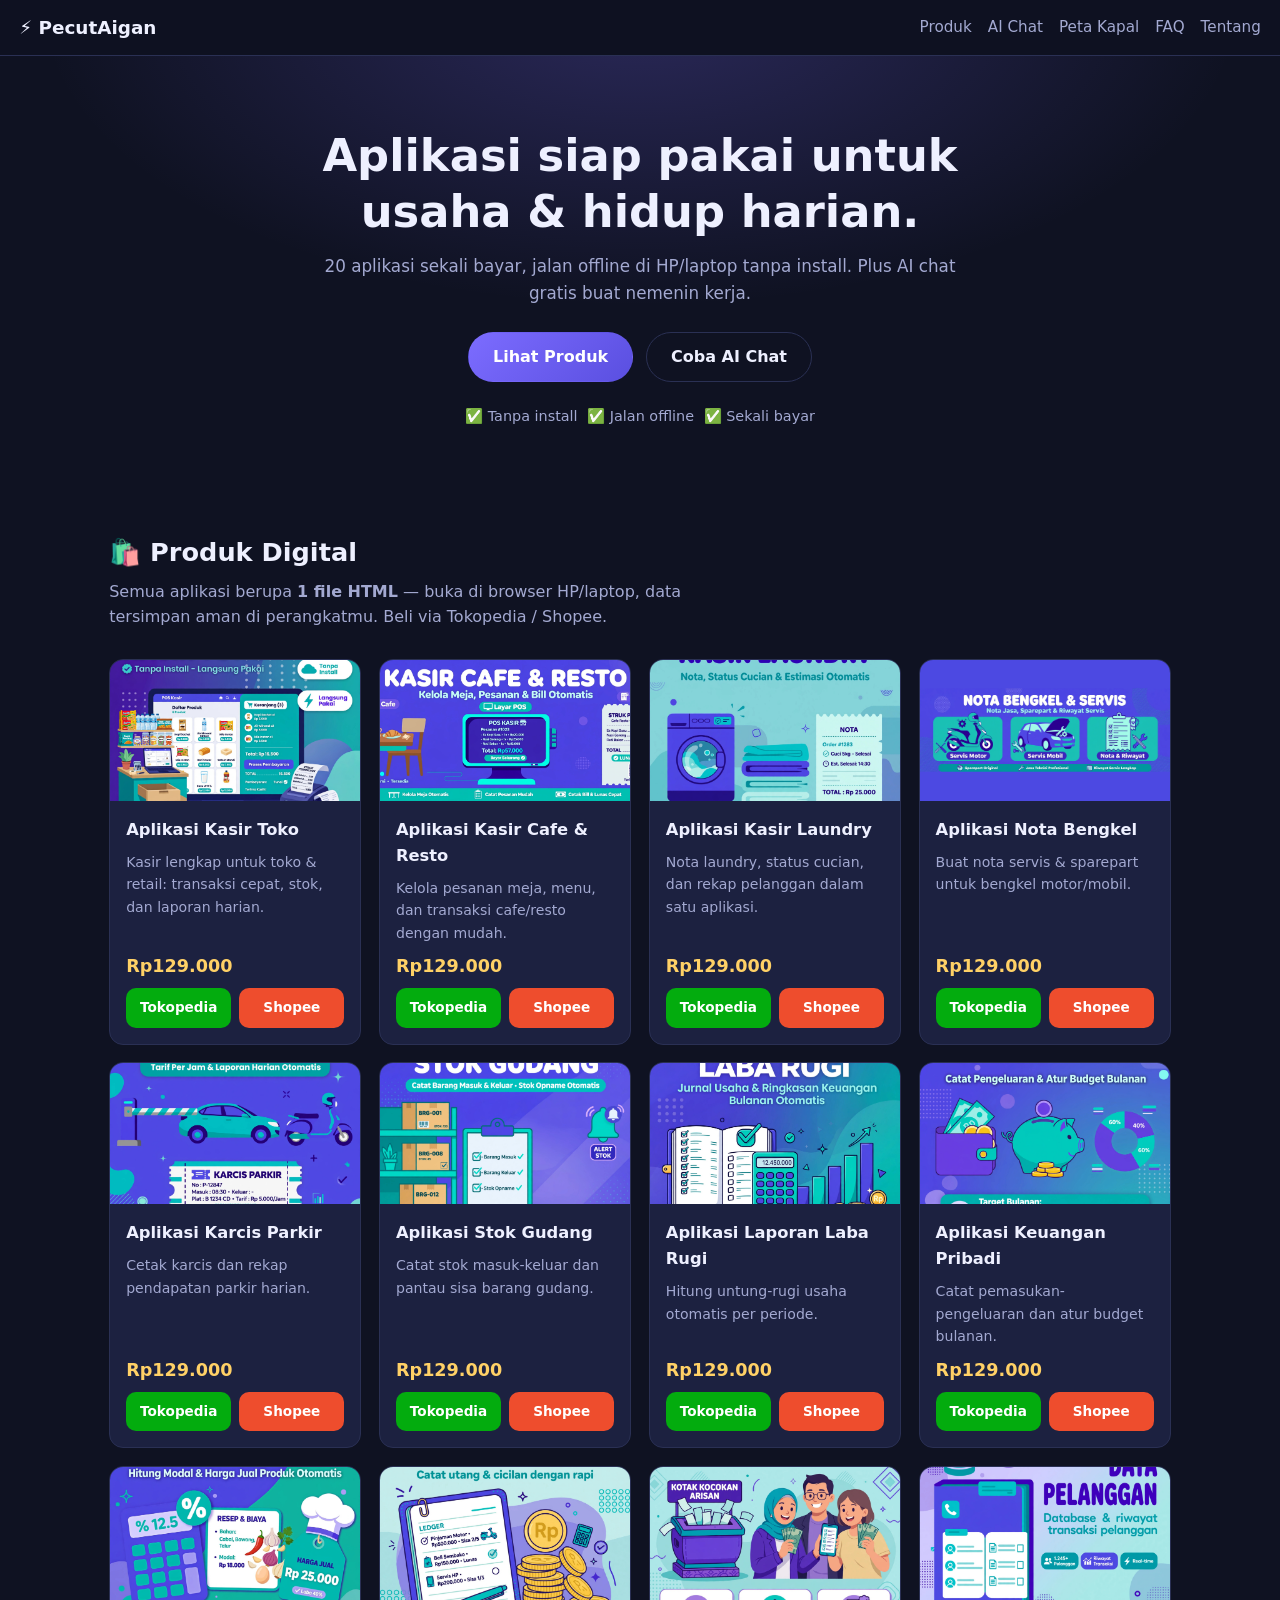
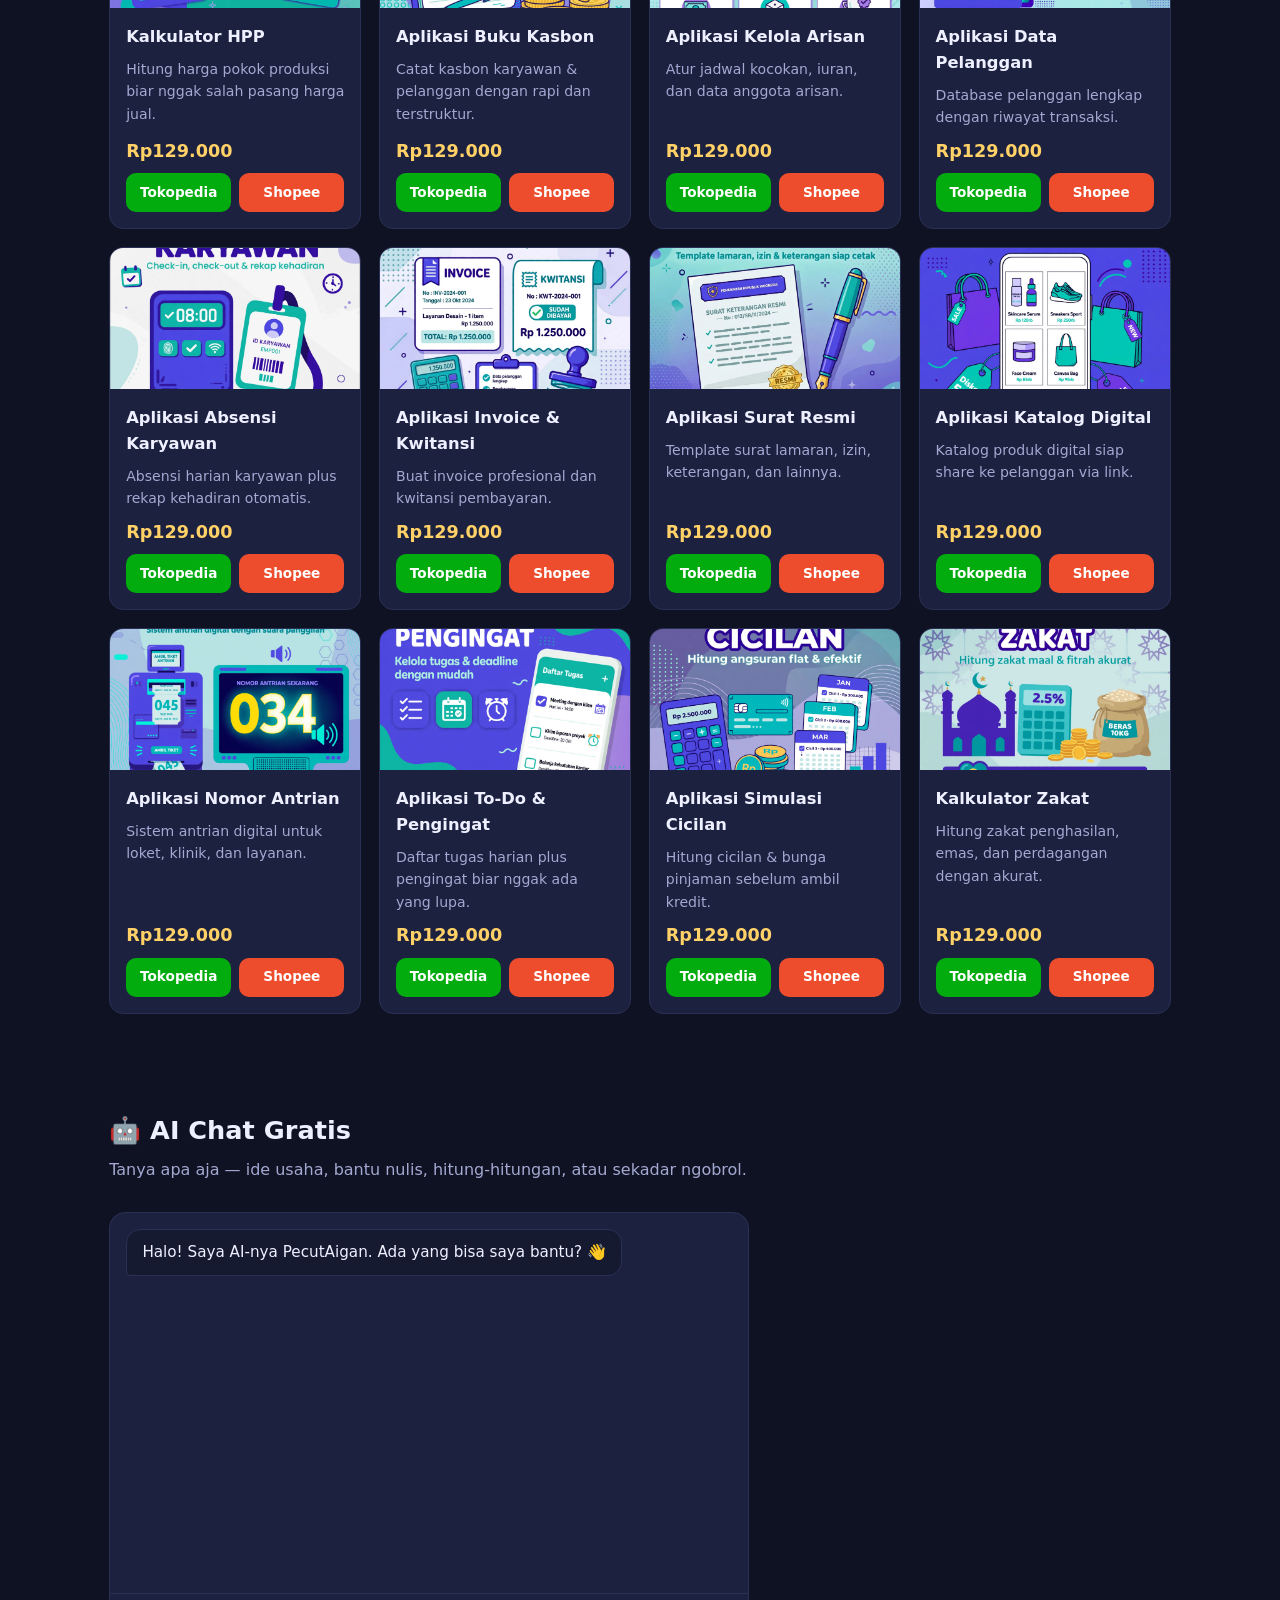
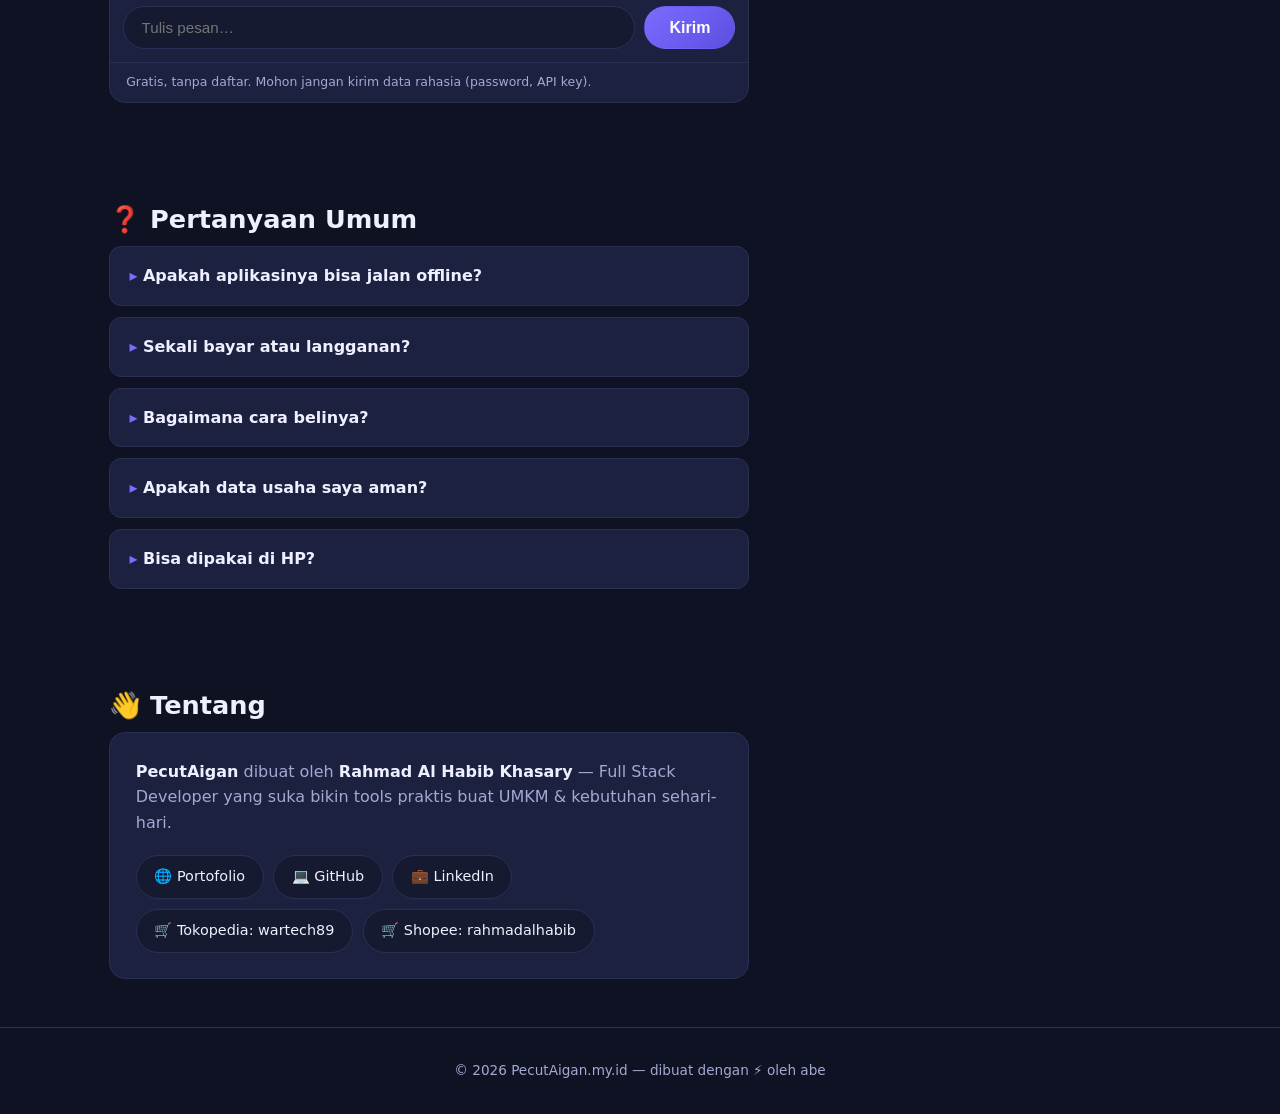
<file: index.html>
<!DOCTYPE html>
<html lang="id">
<head>
<meta charset="UTF-8">
<meta name="viewport" content="width=device-width, initial-scale=1.0">
<title>PecutAigan — Aplikasi Siap Pakai & AI Chat Gratis</title>
<meta name="description" content="PecutAigan: koleksi aplikasi siap pakai untuk usaha & kebutuhan harian — aplikasi kasir toko, kasir cafe, kasir laundry, nota bengkel, stok gudang, dan lainnya. Sekali bayar Rp129rb, jalan offline tanpa install. Plus AI chat gratis.">
<meta name="keywords" content="aplikasi kasir, aplikasi kasir toko, aplikasi kasir offline, aplikasi UMKM, aplikasi kasir sekali bayar, software toko, PecutAigan">
<meta name="author" content="Rahmad Al Habib Khasary">
<meta name="robots" content="index, follow">
<link rel="canonical" href="https://pecutaigan.my.id/">
<meta property="og:type" content="website">
<meta property="og:site_name" content="PecutAigan">
<meta property="og:title" content="PecutAigan — Aplikasi Siap Pakai & AI Chat Gratis">
<meta property="og:description" content="20 aplikasi siap pakai untuk usaha & kebutuhan harian. Sekali bayar, jalan offline tanpa install. Plus AI chat gratis.">
<meta property="og:url" content="https://pecutaigan.my.id/">
<meta property="og:image" content="https://pecutaigan.my.id/assets/kasir-toko.jpg">
<meta property="og:locale" content="id_ID">
<meta name="twitter:card" content="summary_large_image">
<meta name="twitter:title" content="PecutAigan — Aplikasi Siap Pakai & AI Chat Gratis">
<meta name="twitter:description" content="20 aplikasi siap pakai untuk usaha & kebutuhan harian. Sekali bayar, jalan offline tanpa install.">
<meta name="twitter:image" content="https://pecutaigan.my.id/assets/kasir-toko.jpg">
<link rel="stylesheet" href="styles.css">
<link rel="icon" href="data:image/svg+xml,<svg xmlns='http://www.w3.org/2000/svg' viewBox='0 0 100 100'><text y='.9em' font-size='90'>⚡</text></svg>">
<script type="application/ld+json">
{"@context":"https://schema.org","@graph":[{"@type":"Organization","name":"PecutAigan","url":"https://pecutaigan.my.id/","logo":"https://pecutaigan.my.id/assets/kasir-toko.jpg","sameAs":["https://abewartech.github.io","https://github.com/abewartech","https://www.linkedin.com/in/rahmad-al-habib-khasary","https://www.tokopedia.com/wartech89","https://shopee.co.id/rahmadalhabib"]},{"@type":"WebSite","name":"PecutAigan","url":"https://pecutaigan.my.id/","inLanguage":"id"},{"@type":"ItemList","name":"Produk Digital PecutAigan","itemListElement":[{"@type":"Product","position":1,"name":"Aplikasi Kasir Toko","description":"Kasir lengkap untuk toko & retail: transaksi cepat, stok, dan laporan harian.","image":"https://pecutaigan.my.id/assets/kasir-toko.jpg","brand":{"@type":"Brand","name":"PecutAigan"},"offers":{"@type":"Offer","price":"129000","priceCurrency":"IDR","availability":"https://schema.org/InStock","url":"https://pecutaigan.my.id/#produk"}},{"@type":"Product","position":2,"name":"Aplikasi Kasir Cafe & Resto","description":"Kelola pesanan meja, menu, dan transaksi cafe/resto dengan mudah.","image":"https://pecutaigan.my.id/assets/kasir-cafe-resto.jpg","brand":{"@type":"Brand","name":"PecutAigan"},"offers":{"@type":"Offer","price":"129000","priceCurrency":"IDR","availability":"https://schema.org/InStock","url":"https://pecutaigan.my.id/#produk"}},{"@type":"Product","position":3,"name":"Aplikasi Kasir Laundry","description":"Nota laundry, status cucian, dan rekap pelanggan dalam satu aplikasi.","image":"https://pecutaigan.my.id/assets/kasir-laundry.jpg","brand":{"@type":"Brand","name":"PecutAigan"},"offers":{"@type":"Offer","price":"129000","priceCurrency":"IDR","availability":"https://schema.org/InStock","url":"https://pecutaigan.my.id/#produk"}},{"@type":"Product","position":4,"name":"Aplikasi Nota Bengkel","description":"Buat nota servis & sparepart untuk bengkel motor/mobil.","image":"https://pecutaigan.my.id/assets/nota-bengkel.jpg","brand":{"@type":"Brand","name":"PecutAigan"},"offers":{"@type":"Offer","price":"129000","priceCurrency":"IDR","availability":"https://schema.org/InStock","url":"https://pecutaigan.my.id/#produk"}},{"@type":"Product","position":5,"name":"Aplikasi Karcis Parkir","description":"Cetak karcis dan rekap pendapatan parkir harian.","image":"https://pecutaigan.my.id/assets/karcis-parkir.jpg","brand":{"@type":"Brand","name":"PecutAigan"},"offers":{"@type":"Offer","price":"129000","priceCurrency":"IDR","availability":"https://schema.org/InStock","url":"https://pecutaigan.my.id/#produk"}},{"@type":"Product","position":6,"name":"Aplikasi Stok Gudang","description":"Catat stok masuk-keluar dan pantau sisa barang gudang.","image":"https://pecutaigan.my.id/assets/stok-gudang.jpg","brand":{"@type":"Brand","name":"PecutAigan"},"offers":{"@type":"Offer","price":"129000","priceCurrency":"IDR","availability":"https://schema.org/InStock","url":"https://pecutaigan.my.id/#produk"}},{"@type":"Product","position":7,"name":"Aplikasi Laporan Laba Rugi","description":"Hitung untung-rugi usaha otomatis per periode.","image":"https://pecutaigan.my.id/assets/laba-rugi.jpg","brand":{"@type":"Brand","name":"PecutAigan"},"offers":{"@type":"Offer","price":"129000","priceCurrency":"IDR","availability":"https://schema.org/InStock","url":"https://pecutaigan.my.id/#produk"}},{"@type":"Product","position":8,"name":"Aplikasi Keuangan Pribadi","description":"Catat pemasukan-pengeluaran dan atur budget bulanan.","image":"https://pecutaigan.my.id/assets/keuangan-pribadi.jpg","brand":{"@type":"Brand","name":"PecutAigan"},"offers":{"@type":"Offer","price":"129000","priceCurrency":"IDR","availability":"https://schema.org/InStock","url":"https://pecutaigan.my.id/#produk"}},{"@type":"Product","position":9,"name":"Kalkulator HPP","description":"Hitung harga pokok produksi biar nggak salah pasang harga jual.","image":"https://pecutaigan.my.id/assets/kalkulator-hpp.jpg","brand":{"@type":"Brand","name":"PecutAigan"},"offers":{"@type":"Offer","price":"129000","priceCurrency":"IDR","availability":"https://schema.org/InStock","url":"https://pecutaigan.my.id/#produk"}},{"@type":"Product","position":10,"name":"Aplikasi Buku Kasbon","description":"Catat kasbon karyawan & pelanggan dengan rapi dan terstruktur.","image":"https://pecutaigan.my.id/assets/buku-kasbon.jpg","brand":{"@type":"Brand","name":"PecutAigan"},"offers":{"@type":"Offer","price":"129000","priceCurrency":"IDR","availability":"https://schema.org/InStock","url":"https://pecutaigan.my.id/#produk"}},{"@type":"Product","position":11,"name":"Aplikasi Kelola Arisan","description":"Atur jadwal kocokan, iuran, dan data anggota arisan.","image":"https://pecutaigan.my.id/assets/kelola-arisan.jpg","brand":{"@type":"Brand","name":"PecutAigan"},"offers":{"@type":"Offer","price":"129000","priceCurrency":"IDR","availability":"https://schema.org/InStock","url":"https://pecutaigan.my.id/#produk"}},{"@type":"Product","position":12,"name":"Aplikasi Data Pelanggan","description":"Database pelanggan lengkap dengan riwayat transaksi.","image":"https://pecutaigan.my.id/assets/data-pelanggan.jpg","brand":{"@type":"Brand","name":"PecutAigan"},"offers":{"@type":"Offer","price":"129000","priceCurrency":"IDR","availability":"https://schema.org/InStock","url":"https://pecutaigan.my.id/#produk"}},{"@type":"Product","position":13,"name":"Aplikasi Absensi Karyawan","description":"Absensi harian karyawan plus rekap kehadiran otomatis.","image":"https://pecutaigan.my.id/assets/absensi-karyawan.jpg","brand":{"@type":"Brand","name":"PecutAigan"},"offers":{"@type":"Offer","price":"129000","priceCurrency":"IDR","availability":"https://schema.org/InStock","url":"https://pecutaigan.my.id/#produk"}},{"@type":"Product","position":14,"name":"Aplikasi Invoice & Kwitansi","description":"Buat invoice profesional dan kwitansi pembayaran.","image":"https://pecutaigan.my.id/assets/invoice-kwitansi.jpg","brand":{"@type":"Brand","name":"PecutAigan"},"offers":{"@type":"Offer","price":"129000","priceCurrency":"IDR","availability":"https://schema.org/InStock","url":"https://pecutaigan.my.id/#produk"}},{"@type":"Product","position":15,"name":"Aplikasi Surat Resmi","description":"Template surat lamaran, izin, keterangan, dan lainnya.","image":"https://pecutaigan.my.id/assets/surat-resmi.jpg","brand":{"@type":"Brand","name":"PecutAigan"},"offers":{"@type":"Offer","price":"129000","priceCurrency":"IDR","availability":"https://schema.org/InStock","url":"https://pecutaigan.my.id/#produk"}},{"@type":"Product","position":16,"name":"Aplikasi Katalog Digital","description":"Katalog produk digital siap share ke pelanggan via link.","image":"https://pecutaigan.my.id/assets/katalog-produk.jpg","brand":{"@type":"Brand","name":"PecutAigan"},"offers":{"@type":"Offer","price":"129000","priceCurrency":"IDR","availability":"https://schema.org/InStock","url":"https://pecutaigan.my.id/#produk"}},{"@type":"Product","position":17,"name":"Aplikasi Nomor Antrian","description":"Sistem antrian digital untuk loket, klinik, dan layanan.","image":"https://pecutaigan.my.id/assets/nomor-antrian.jpg","brand":{"@type":"Brand","name":"PecutAigan"},"offers":{"@type":"Offer","price":"129000","priceCurrency":"IDR","availability":"https://schema.org/InStock","url":"https://pecutaigan.my.id/#produk"}},{"@type":"Product","position":18,"name":"Aplikasi To-Do & Pengingat","description":"Daftar tugas harian plus pengingat biar nggak ada yang lupa.","image":"https://pecutaigan.my.id/assets/todo-pengingat.jpg","brand":{"@type":"Brand","name":"PecutAigan"},"offers":{"@type":"Offer","price":"129000","priceCurrency":"IDR","availability":"https://schema.org/InStock","url":"https://pecutaigan.my.id/#produk"}},{"@type":"Product","position":19,"name":"Aplikasi Simulasi Cicilan","description":"Hitung cicilan & bunga pinjaman sebelum ambil kredit.","image":"https://pecutaigan.my.id/assets/simulasi-cicilan.jpg","brand":{"@type":"Brand","name":"PecutAigan"},"offers":{"@type":"Offer","price":"129000","priceCurrency":"IDR","availability":"https://schema.org/InStock","url":"https://pecutaigan.my.id/#produk"}},{"@type":"Product","position":20,"name":"Kalkulator Zakat","description":"Hitung zakat penghasilan, emas, dan perdagangan dengan akurat.","image":"https://pecutaigan.my.id/assets/kalkulator-zakat.jpg","brand":{"@type":"Brand","name":"PecutAigan"},"offers":{"@type":"Offer","price":"129000","priceCurrency":"IDR","availability":"https://schema.org/InStock","url":"https://pecutaigan.my.id/#produk"}}]},{"@type":"FAQPage","mainEntity":[{"@type":"Question","name":"Apakah aplikasinya bisa jalan offline?","acceptedAnswer":{"@type":"Answer","text":"Ya. Semua aplikasi PecutAigan berupa satu file HTML yang jalan langsung di browser — tanpa internet, tanpa install."}},{"@type":"Question","name":"Sekali bayar atau langganan?","acceptedAnswer":{"@type":"Answer","text":"Sekali bayar Rp129.000 per aplikasi, pakai selamanya. Tidak ada biaya bulanan."}},{"@type":"Question","name":"Bagaimana cara belinya?","acceptedAnswer":{"@type":"Answer","text":"Klik tombol Tokopedia atau Shopee di tiap produk di pecutaigan.my.id."}},{"@type":"Question","name":"Apakah data usaha saya aman?","acceptedAnswer":{"@type":"Answer","text":"Data tersimpan di perangkat sendiri (localStorage browser), tidak dikirim ke server mana pun."}},{"@type":"Question","name":"Bisa dipakai di HP?","acceptedAnswer":{"@type":"Answer","text":"Bisa, di browser HP Android/iPhone maupun laptop."}}]}]}
</script>
</head>
<body>
<header class="nav">
  <a class="brand" href="#top">⚡ PecutAigan</a>
  <nav>
    <a href="#produk">Produk</a>
    <a href="#aichat">AI Chat</a>
    <a href="/ais/">Peta Kapal</a>
    <a href="#faq">FAQ</a>
    <a href="#tentang">Tentang</a>
  </nav>
</header>

<main id="top">
  <section class="hero">
    <div class="hero-inner">
      <h1>Aplikasi siap pakai untuk usaha &amp; hidup harian.</h1>
      <p class="sub">20 aplikasi sekali bayar, jalan offline di HP/laptop tanpa install. Plus AI chat gratis buat nemenin kerja.</p>
      <div class="cta-row">
        <a class="btn primary" href="#produk">Lihat Produk</a>
        <a class="btn ghost" href="#aichat">Coba AI Chat</a>
      </div>
      <div class="badges">
        <span>✅ Tanpa install</span><span>✅ Jalan offline</span><span>✅ Sekali bayar</span>
      </div>
    </div>
  </section>

  <section id="produk" class="section">
    <h2>🛍️ Produk Digital</h2>
    <p class="section-sub">Semua aplikasi berupa <b>1 file HTML</b> — buka di browser HP/laptop, data tersimpan aman di perangkatmu. Beli via Tokopedia / Shopee.</p>
    <div id="product-grid" class="grid"></div>
  </section>

  <section id="aichat" class="section">
    <h2>🤖 AI Chat Gratis</h2>
    <p class="section-sub">Tanya apa aja — ide usaha, bantu nulis, hitung-hitungan, atau sekadar ngobrol.</p>
    <div class="chat-card">
      <div id="chat-log" class="chat-log">
        <div class="msg ai"><div class="bubble">Halo! Saya AI-nya PecutAigan. Ada yang bisa saya bantu? 👋</div></div>
      </div>
      <form id="chat-form" class="chat-form">
        <input id="chat-input" type="text" placeholder="Tulis pesan…" autocomplete="off" maxlength="2000">
        <button type="submit" class="btn primary">Kirim</button>
      </form>
      <p class="chat-note">Gratis, tanpa daftar. Mohon jangan kirim data rahasia (password, API key).</p>
    </div>
  </section>

  <section id="faq" class="section">
    <h2>❓ Pertanyaan Umum</h2>
    <div class="faq-list">
      <details>
        <summary>Apakah aplikasinya bisa jalan offline?</summary>
        <p>Ya. Semua aplikasi PecutAigan berupa satu file HTML yang jalan langsung di browser — tanpa internet, tanpa install. Cocok untuk aplikasi kasir toko, kasir laundry, nota bengkel, dan lainnya.</p>
      </details>
      <details>
        <summary>Sekali bayar atau langganan?</summary>
        <p>Sekali bayar Rp129.000 per aplikasi, pakai selamanya. Tidak ada biaya bulanan atau langganan.</p>
      </details>
      <details>
        <summary>Bagaimana cara belinya?</summary>
        <p>Klik tombol Tokopedia atau Shopee di tiap produk. Setelah pembayaran, file aplikasi + panduan dikirim ke kamu.</p>
      </details>
      <details>
        <summary>Apakah data usaha saya aman?</summary>
        <p>Data tersimpan di perangkatmu sendiri (localStorage browser), tidak dikirim ke server mana pun. Privasi terjaga.</p>
      </details>
      <details>
        <summary>Bisa dipakai di HP?</summary>
        <p>Bisa. Buka file aplikasinya di browser HP Android/iPhone atau laptop — tampilannya menyesuaikan layar.</p>
      </details>
    </div>
  </section>

  <section id="tentang" class="section">
    <h2>👋 Tentang</h2>
    <div class="about-card">
      <p><b>PecutAigan</b> dibuat oleh <b>Rahmad Al Habib Khasary</b> — Full Stack Developer yang suka bikin tools praktis buat UMKM &amp; kebutuhan sehari-hari.</p>
      <div class="link-hub">
        <a href="https://abewartech.github.io" target="_blank" rel="noopener">🌐 Portofolio</a>
        <a href="https://github.com/abewartech" target="_blank" rel="noopener">💻 GitHub</a>
        <a href="https://www.linkedin.com/in/rahmad-al-habib-khasary" target="_blank" rel="noopener">💼 LinkedIn</a>
        <a href="https://www.tokopedia.com/wartech89" target="_blank" rel="noopener">🛒 Tokopedia: wartech89</a>
        <a href="https://shopee.co.id/rahmadalhabib" target="_blank" rel="noopener">🛒 Shopee: rahmadalhabib</a>
      </div>
    </div>
  </section>
</main>

<footer>
  <p>© 2026 PecutAigan.my.id — dibuat dengan ⚡ oleh abe</p>
</footer>

<script src="app.js"></script>
</body>
</html>
</file>
<file: styles.css>
:root{
  --bg:#0f1222; --bg2:#161a30; --card:#1c2140; --line:#2a3054;
  --txt:#eef0ff; --muted:#a3a9d1; --acc:#7c6cff; --acc2:#00d4b8; --price:#ffd166;
}
*{box-sizing:border-box;margin:0;padding:0}
html{scroll-behavior:smooth}
body{background:var(--bg);color:var(--txt);font-family:system-ui,-apple-system,"Segoe UI",Roboto,sans-serif;line-height:1.6}
a{color:inherit}
.nav{position:sticky;top:0;z-index:10;display:flex;justify-content:space-between;align-items:center;
  padding:.8rem 1.2rem;background:rgba(15,18,34,.92);backdrop-filter:blur(8px);border-bottom:1px solid var(--line)}
.brand{font-weight:800;font-size:1.15rem;text-decoration:none}
.nav nav{display:flex;gap:1rem}
.nav nav a{text-decoration:none;color:var(--muted);font-size:.95rem}
.nav nav a:hover{color:var(--txt)}
.hero{padding:4.5rem 1.2rem 3.5rem;text-align:center;
  background:radial-gradient(600px 300px at 50% -50px,rgba(124,108,255,.25),transparent)}
.hero-inner{max-width:640px;margin:0 auto}
.hero h1{font-size:clamp(1.7rem,5.5vw,2.8rem);line-height:1.25;margin-bottom:.8rem}
.hero .sub{color:var(--muted);font-size:1.05rem;margin-bottom:1.6rem}
.cta-row{display:flex;gap:.8rem;justify-content:center;flex-wrap:wrap;margin-bottom:1.4rem}
.btn{display:inline-block;padding:.7rem 1.5rem;border-radius:999px;text-decoration:none;font-weight:700;border:1px solid transparent;cursor:pointer;font-size:1rem}
.btn.primary{background:linear-gradient(135deg,var(--acc),#5a4fe0);color:#fff}
.btn.ghost{border-color:var(--line);color:var(--txt);background:transparent}
.badges{display:flex;gap:.6rem;justify-content:center;flex-wrap:wrap;color:var(--muted);font-size:.9rem}
.section{max-width:1100px;margin:0 auto;padding:3rem 1.2rem}
.section h2{font-size:1.6rem;margin-bottom:.4rem}
.section-sub{color:var(--muted);margin-bottom:1.8rem;max-width:640px}
.grid{display:grid;grid-template-columns:repeat(auto-fill,minmax(240px,1fr));gap:1.1rem}
.card{background:var(--card);border:1px solid var(--line);border-radius:14px;overflow:hidden;display:flex;flex-direction:column;transition:transform .15s}
.card:hover{transform:translateY(-3px)}
.card img{width:100%;aspect-ratio:16/9;object-fit:cover;background:var(--bg2)}
.card-body{padding:1rem;display:flex;flex-direction:column;gap:.5rem;flex:1}
.card-body h3{font-size:1.02rem}
.card-body p{color:var(--muted);font-size:.88rem;flex:1}
.price{color:var(--price);font-weight:800;font-size:1.1rem}
.buy-row{display:flex;gap:.5rem}
.buy-row a{flex:1;text-align:center;padding:.55rem .3rem;border-radius:10px;font-size:.85rem;font-weight:700;text-decoration:none}
.buy-tok{background:#03ac0e;color:#fff}
.buy-shp{background:#ee4d2d;color:#fff}
.chat-card{max-width:640px;background:var(--card);border:1px solid var(--line);border-radius:16px;overflow:hidden}
.chat-log{height:380px;overflow-y:auto;padding:1rem;display:flex;flex-direction:column;gap:.7rem}
.msg{display:flex}
.msg.user{justify-content:flex-end}
.bubble{max-width:82%;padding:.65rem .95rem;border-radius:14px;font-size:.95rem;white-space:pre-wrap;word-break:break-word}
.msg.ai .bubble{background:var(--bg2);border:1px solid var(--line);border-bottom-left-radius:4px}
.msg.user .bubble{background:linear-gradient(135deg,var(--acc),#5a4fe0);color:#fff;border-bottom-right-radius:4px}
.bubble.typing{opacity:.6}
.chat-form{display:flex;gap:.6rem;padding:.8rem;border-top:1px solid var(--line)}
.chat-form input{flex:1;background:var(--bg2);border:1px solid var(--line);border-radius:999px;padding:.7rem 1.1rem;color:var(--txt);font-size:.95rem;outline:none}
.chat-form input:focus{border-color:var(--acc)}
.chat-note{padding:.6rem 1rem;color:var(--muted);font-size:.78rem;border-top:1px solid var(--line)}
.faq-list{max-width:640px;display:flex;flex-direction:column;gap:.7rem}
.faq-list details{background:var(--card);border:1px solid var(--line);border-radius:12px;padding:1rem 1.2rem}
.faq-list summary{cursor:pointer;font-weight:700;list-style:none}
.faq-list summary::-webkit-details-marker{display:none}
.faq-list summary::before{content:"▸ ";color:var(--acc)}
.faq-list details[open] summary::before{content:"▾ "}
.faq-list details p{color:var(--muted);font-size:.93rem;margin-top:.6rem}
.about-card{background:var(--card);border:1px solid var(--line);border-radius:16px;padding:1.6rem;max-width:640px}
.about-card p{color:var(--muted);margin-bottom:1.2rem}
.about-card b{color:var(--txt)}
.link-hub{display:flex;flex-wrap:wrap;gap:.6rem}
.link-hub a{padding:.6rem 1.1rem;border:1px solid var(--line);border-radius:999px;text-decoration:none;font-size:.9rem;background:var(--bg2)}
.link-hub a:hover{border-color:var(--acc)}
footer{text-align:center;padding:2rem 1rem;color:var(--muted);font-size:.85rem;border-top:1px solid var(--line)}
@media(max-width:560px){.nav nav{gap:.7rem}.nav nav a{font-size:.85rem}}
</file>
